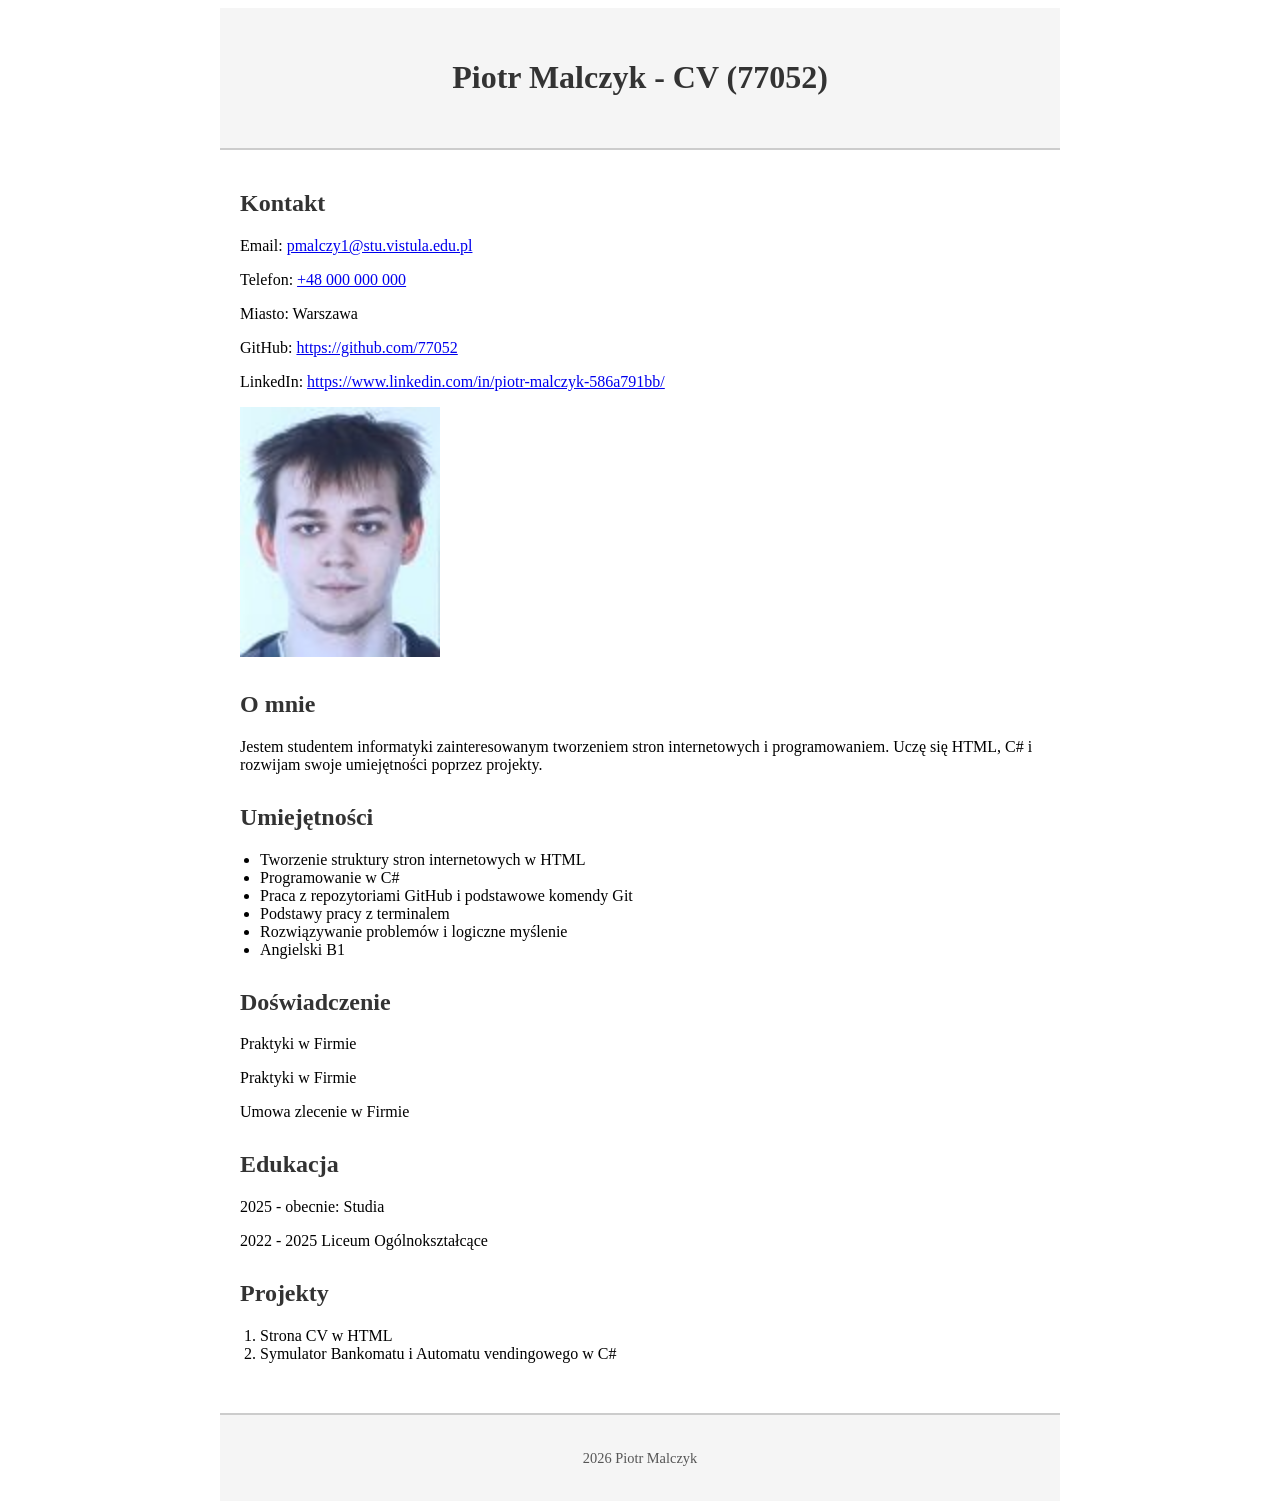
<file: zad1_cv/index.html>
<!DOCTYPE html>
<html lang="pl">
<head>
	<link rel="stylesheet" href="style.css">
    <meta charset="UTF-8">
    <title>CV - Piotr Malczyk (77052)</title>
    <meta name="viewport" content="width=device-width, initial-scale=1.0">
</head>
<body>

<header>
    <h1>Piotr Malczyk - CV (77052)</h1>
</header>

<main>

    <section>
        <h2>Kontakt</h2>
        <p>Email: <a href="mailto:pmalczy1@stu.vistula.edu.pl">pmalczy1@stu.vistula.edu.pl</a></p>
        <p>Telefon: <a href="tel:+48000000000">+48 000 000 000</a></p>
        <p>Miasto: Warszawa</p>

        <p>
            GitHub: 
            <a href="https://github.com/77052" target="_blank" rel="noopener noreferrer">
                https://github.com/77052
            </a>
        </p>

		<p>
            LinkedIn: 
            <a href="https://www.linkedin.com/in/piotr-malczyk-586a791bb/" target="_blank" rel="noopener noreferrer">
                https://www.linkedin.com/in/piotr-malczyk-586a791bb/
            </a>
        </p>

        <img src="zdjęcie.jpg" alt="Zdjęcie profilowe Piotr Malczyk" width="200">
    </section>

    <section>
        <h2>O mnie</h2>
        <p>
            Jestem studentem informatyki zainteresowanym tworzeniem stron internetowych i programowaniem.
            Uczę się HTML, C# i rozwijam swoje umiejętności poprzez projekty.
        </p>
    </section>

    <section>
        <h2>Umiejętności</h2>
        <ul>
			<li>Tworzenie struktury stron internetowych w HTML</li>
			<li>Programowanie w C#</li>
			<li>Praca z repozytoriami GitHub i podstawowe komendy Git</li>
			<li>Podstawy pracy z terminalem</li>
			<li>Rozwiązywanie problemów i logiczne myślenie</li>
			<li>Angielski B1</li>
        </ul>
    </section>

    <section>
        <h2>Doświadczenie</h2>

        <article>
            <p>Praktyki w Firmie</p>
        </article>

        <article>
            <p>Praktyki w Firmie </p>
        </article>
		
		<article>
			<p>Umowa zlecenie w Firmie</p>
		</article>

    </section>

    <section>
        <h2>Edukacja</h2>
        <p>2025 - obecnie: Studia</p>
        <p>2022 - 2025 Liceum Ogólnokształcące</p>
    </section>

    <section>
        <h2>Projekty</h2>
        <ol>
            <li>Strona CV w HTML</li>
            <li>Symulator Bankomatu i Automatu vendingowego w C#</li>
        </ol>
    </section>

</main>

<footer>
    <p>2026 Piotr Malczyk</p>
</footer>

</body>
</html>
</file>
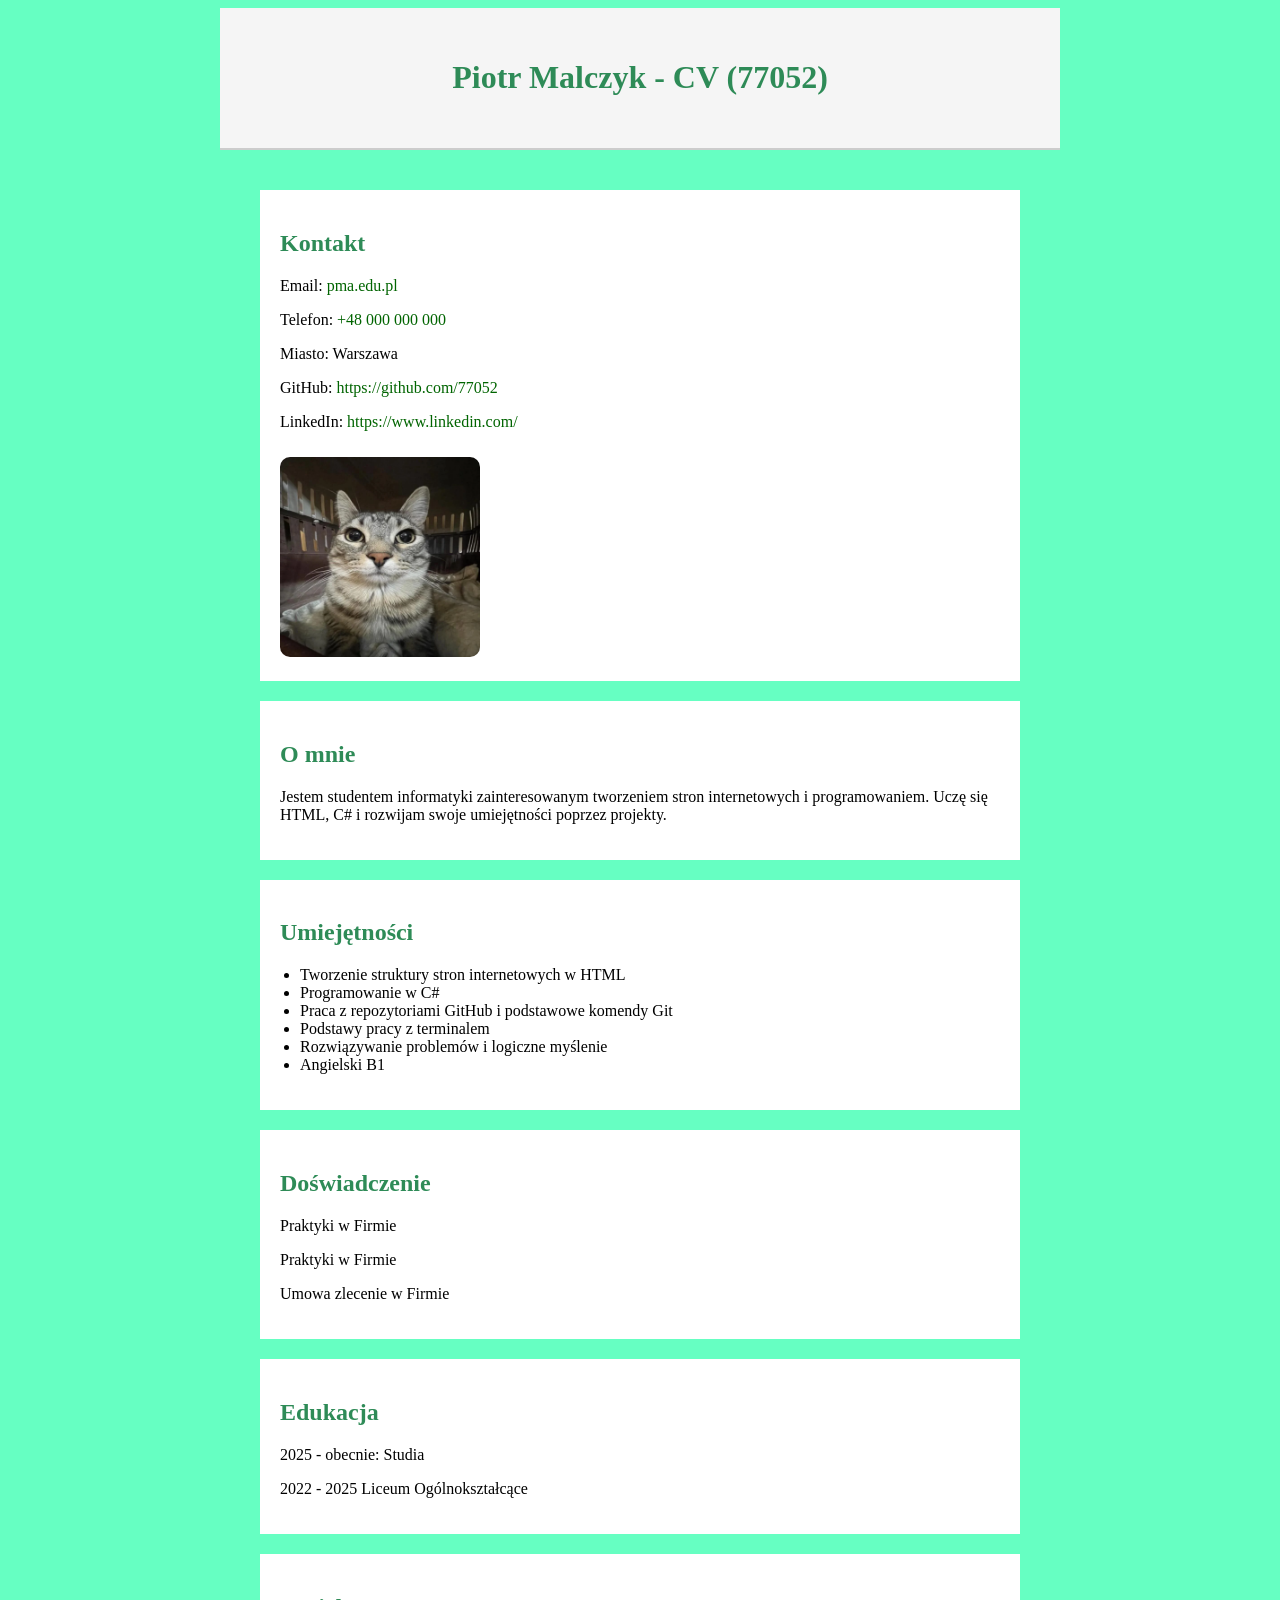
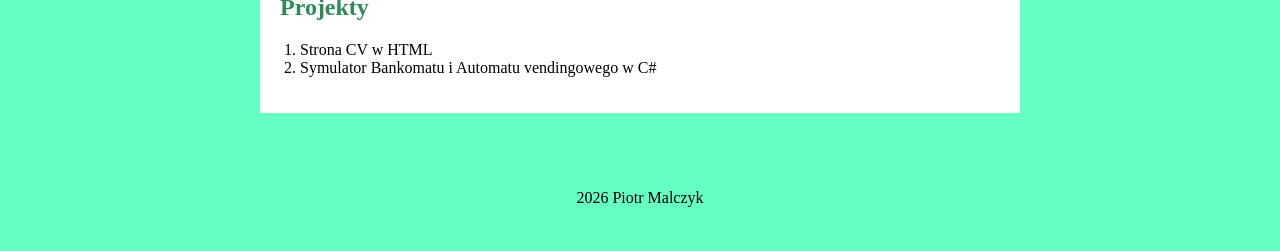
<file: zad2_css/index.html>
<!DOCTYPE html>
<html lang="pl">
<head>
	<link rel="stylesheet" href="styles.css">
    <meta charset="UTF-8">
    <title>CV - Piotr Malczyk (77052)</title>
    <meta name="viewport" content="width=device-width, initial-scale=1.0">
</head>
<body>

<header>
    <h1>Piotr Malczyk - CV (77052)</h1>
</header>

<main>

    <section>
        <h2>Kontakt</h2>
        <p>Email: <a href="mailto:pma.edu.pl">pma.edu.pl</a></p>
        <p>Telefon: <a href="tel:+48000000000">+48 000 000 000</a></p>
        <p>Miasto: Warszawa</p>

        <p>
            GitHub: 
            <a href="https://github.com/77052" target="_blank" rel="noopener noreferrer">
                https://github.com/77052
            </a>
        </p>

		<p>
            LinkedIn: 
            <a href="https://www.linkedin.com/" target="_blank" rel="noopener noreferrer">
                https://www.linkedin.com/
            </a>
        </p>

        <img src="zdjęcie.jpg" alt="Zdjęcie profilowe Piotr Malczyk" width="200">
    </section>

    <section>
        <h2>O mnie</h2>
        <p>
            Jestem studentem informatyki zainteresowanym tworzeniem stron internetowych i programowaniem.
            Uczę się HTML, C# i rozwijam swoje umiejętności poprzez projekty.
        </p>
    </section>

    <section>
        <h2>Umiejętności</h2>
        <ul>
			<li>Tworzenie struktury stron internetowych w HTML</li>
			<li>Programowanie w C#</li>
			<li>Praca z repozytoriami GitHub i podstawowe komendy Git</li>
			<li>Podstawy pracy z terminalem</li>
			<li>Rozwiązywanie problemów i logiczne myślenie</li>
			<li>Angielski B1</li>
        </ul>
    </section>

    <section>
        <h2>Doświadczenie</h2>

        <article>
            <p>Praktyki w Firmie</p>
        </article>

        <article>
            <p>Praktyki w Firmie </p>
        </article>
		
		<article>
			<p>Umowa zlecenie w Firmie</p>
		</article>

    </section>

    <section>
        <h2>Edukacja</h2>
        <p>2025 - obecnie: Studia</p>
        <p>2022 - 2025 Liceum Ogólnokształcące</p>
    </section>

    <section>
        <h2>Projekty</h2>
        <ol>
            <li>Strona CV w HTML</li>
            <li>Symulator Bankomatu i Automatu vendingowego w C#</li>
        </ol>
    </section>

</main>

<footer>
    <p>2026 Piotr Malczyk</p>
</footer>

</body>
</html>
</file>
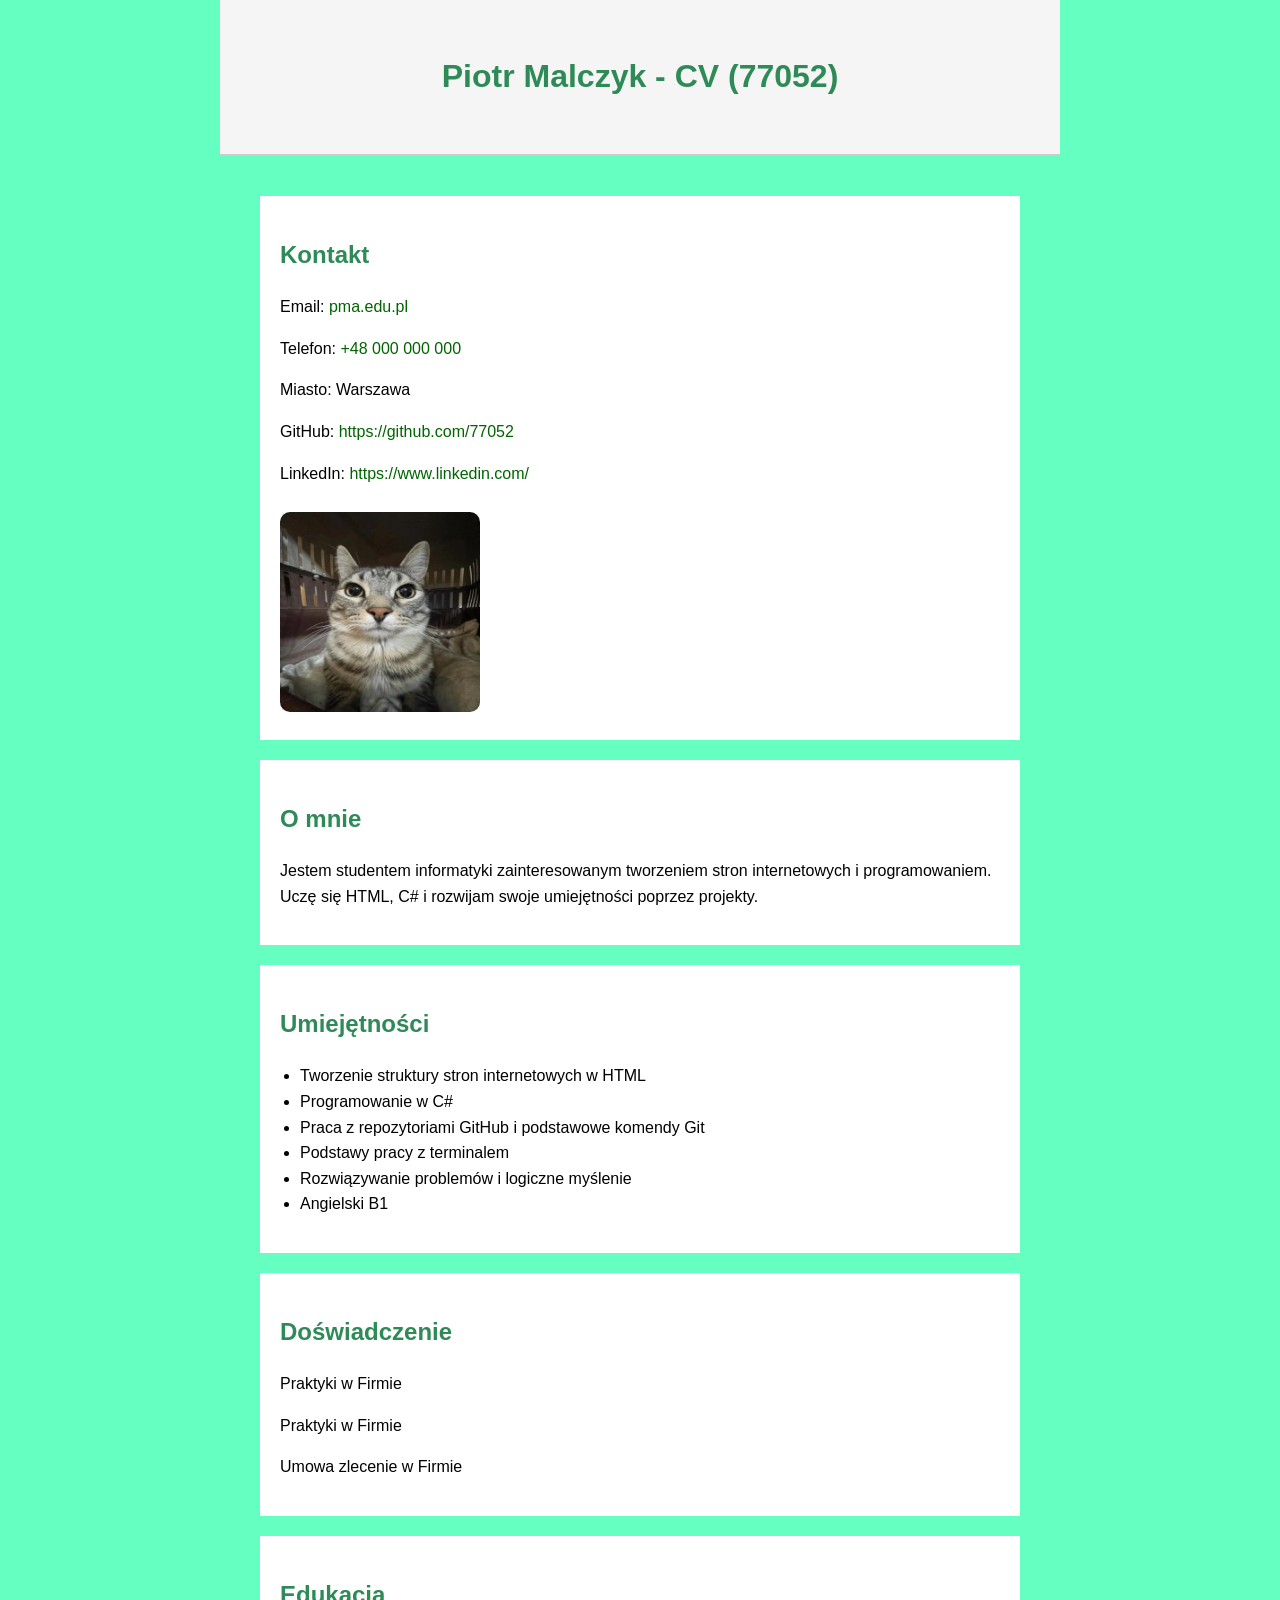
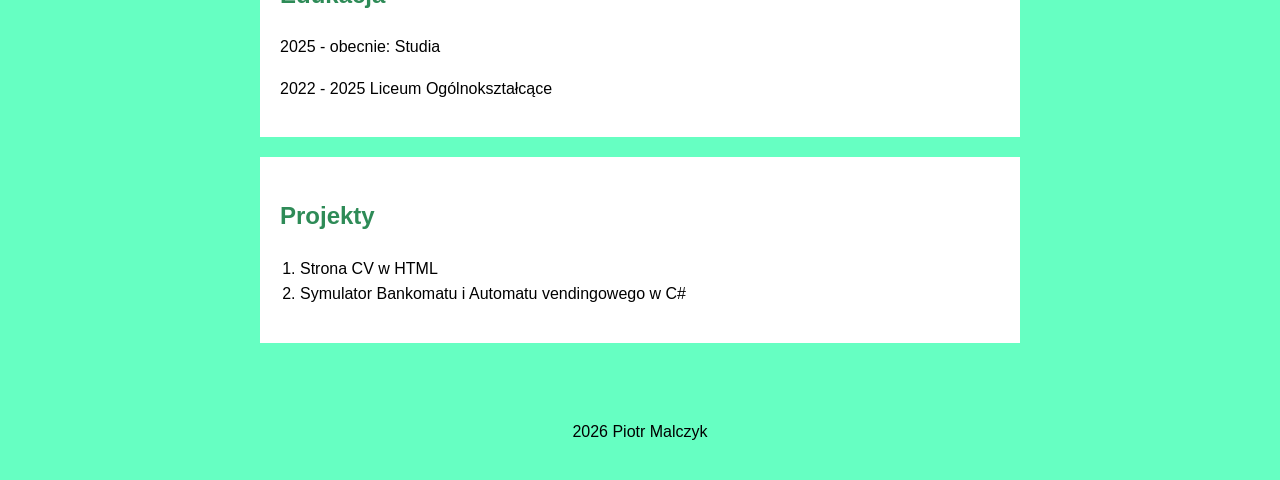
<file: zad3_motyw/index.html>
<!DOCTYPE html>
<html lang="pl">
<head>
	<link rel="stylesheet" href="green.css">
    <meta charset="UTF-8">
    <title>CV - Piotr Malczyk (77052)</title>
    <meta name="viewport" content="width=device-width, initial-scale=1.0">
</head>
<body>

<header>
    <h1>Piotr Malczyk - CV (77052)</h1>
</header>

<main>

    <section>
        <h2>Kontakt</h2>
        <p>Email: <a href="mailto:pma.edu.pl">pma.edu.pl</a></p>
        <p>Telefon: <a href="tel:+48000000000">+48 000 000 000</a></p>
        <p>Miasto: Warszawa</p>

        <p>
            GitHub: 
            <a href="https://github.com/77052" target="_blank" rel="noopener noreferrer">
                https://github.com/77052
            </a>
        </p>

		<p>
            LinkedIn: 
            <a href="https://www.linkedin.com/" target="_blank" rel="noopener noreferrer">
                https://www.linkedin.com/
            </a>
        </p>

        <img src="zdjęcie.jpg" alt="Zdjęcie profilowe Piotr Malczyk" width="200">
    </section>

    <section>
        <h2>O mnie</h2>
        <p>
            Jestem studentem informatyki zainteresowanym tworzeniem stron internetowych i programowaniem.
            Uczę się HTML, C# i rozwijam swoje umiejętności poprzez projekty.
        </p>
    </section>

    <section>
        <h2>Umiejętności</h2>
        <ul>
			<li>Tworzenie struktury stron internetowych w HTML</li>
			<li>Programowanie w C#</li>
			<li>Praca z repozytoriami GitHub i podstawowe komendy Git</li>
			<li>Podstawy pracy z terminalem</li>
			<li>Rozwiązywanie problemów i logiczne myślenie</li>
			<li>Angielski B1</li>
        </ul>
    </section>

    <section>
        <h2>Doświadczenie</h2>

        <article>
            <p>Praktyki w Firmie</p>
        </article>

        <article>
            <p>Praktyki w Firmie </p>
        </article>
		
		<article>
			<p>Umowa zlecenie w Firmie</p>
		</article>

    </section>

    <section>
        <h2>Edukacja</h2>
        <p>2025 - obecnie: Studia</p>
        <p>2022 - 2025 Liceum Ogólnokształcące</p>
    </section>

    <section>
        <h2>Projekty</h2>
        <ol>
            <li>Strona CV w HTML</li>
            <li>Symulator Bankomatu i Automatu vendingowego w C#</li>
        </ol>
    </section>

</main>

<footer>
    <p>2026 Piotr Malczyk</p>
</footer>

</body>
</html>
</file>
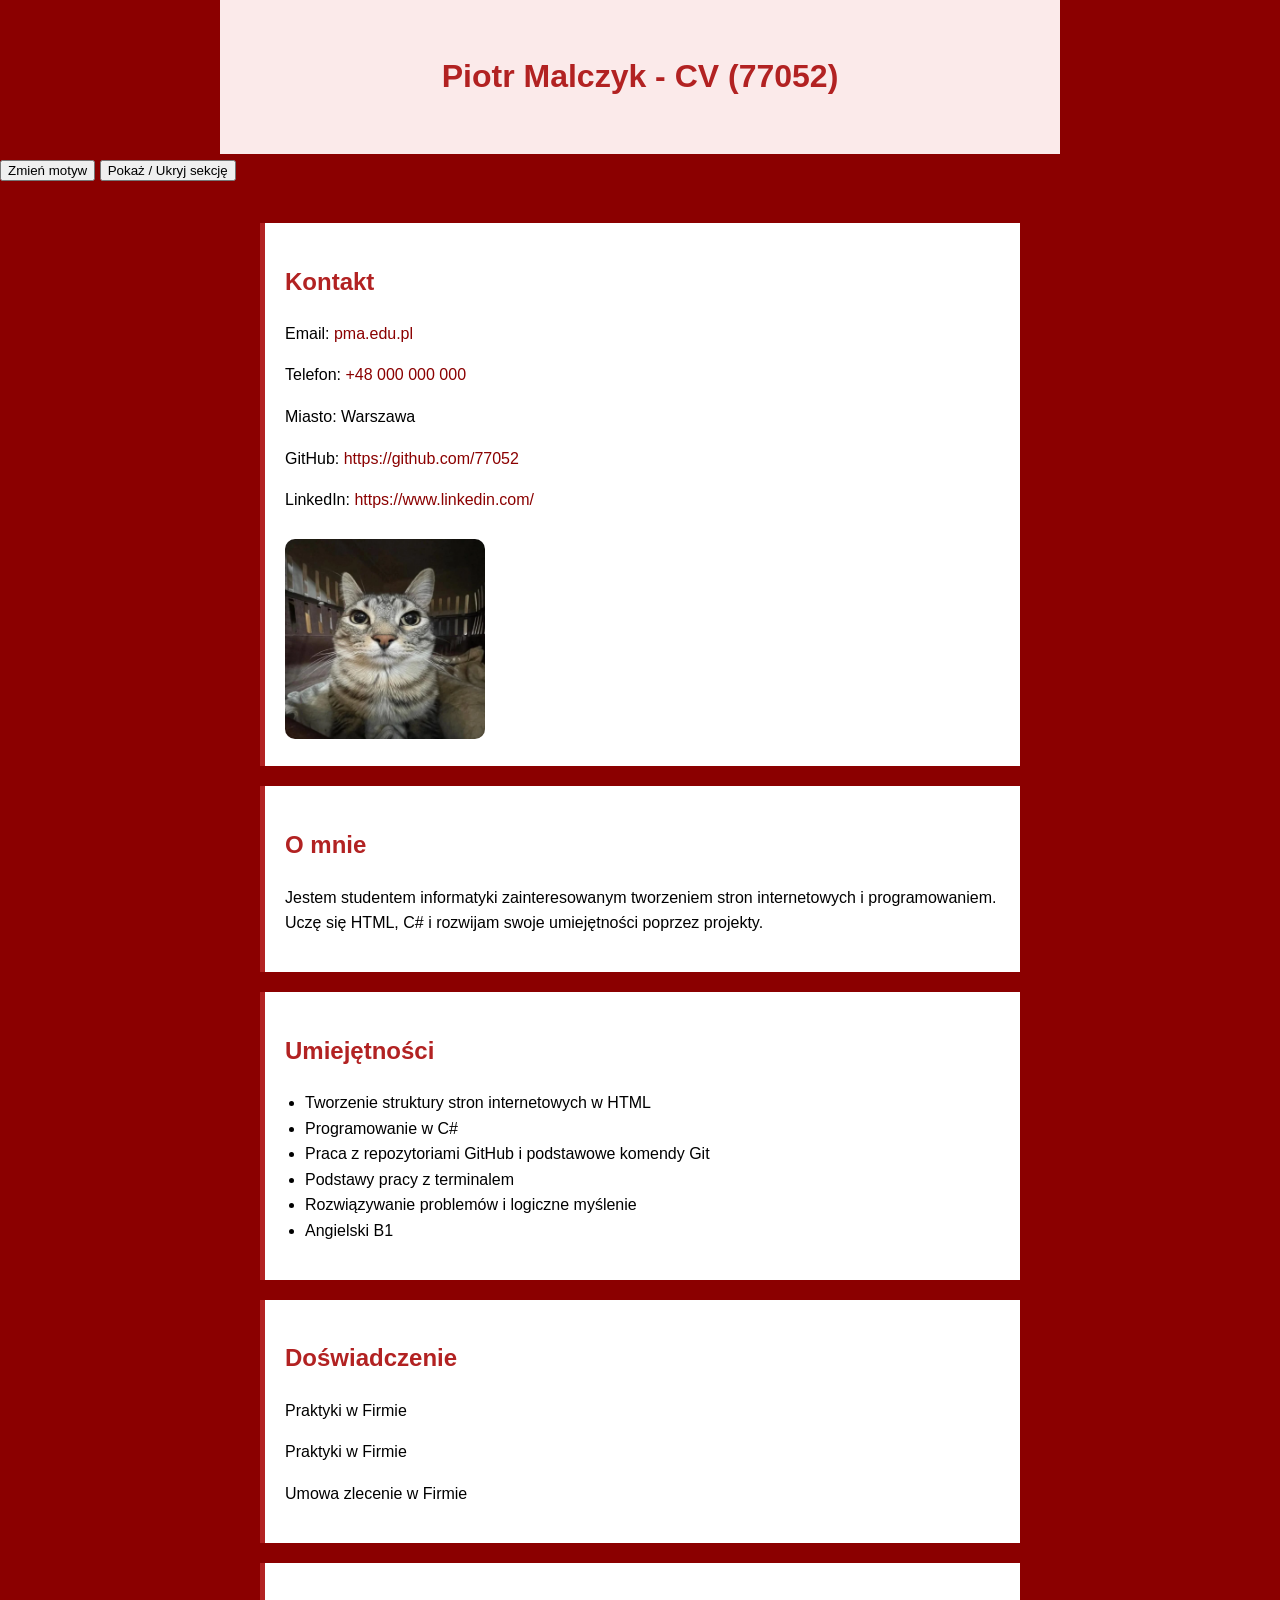
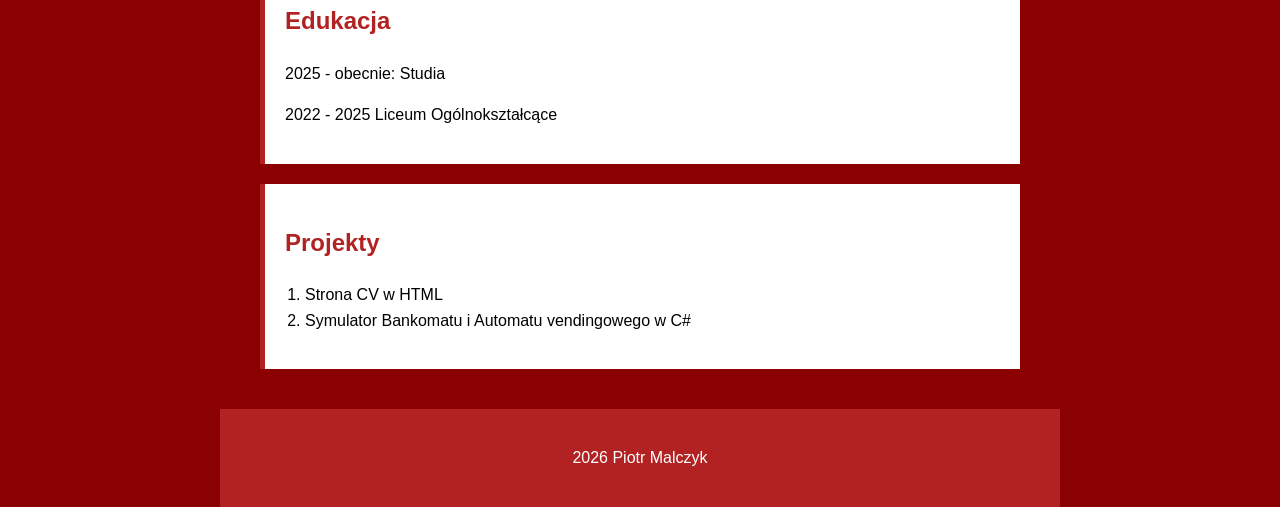
<file: zad4/index.html>
<!DOCTYPE html>
<html lang="pl">
<head>
	<link id="themeStylesheet" rel="stylesheet" href="red.css">
    <meta charset="UTF-8">
    <title>CV - Piotr Malczyk (77052)</title>
    <meta name="viewport" content="width=device-width, initial-scale=1.0">
</head>
<body>

<header>
    <h1>Piotr Malczyk - CV (77052)</h1>
</header>

<div>
    <button onclick="changeTheme()">Zmień motyw</button>
    <button onclick="toggleSection()">Pokaż / Ukryj sekcję</button>
</div>

<main>

    <section>
        <h2>Kontakt</h2>
        <p>Email: <a href="mailto:pma.edu.pl">pma.edu.pl</a></p>
        <p>Telefon: <a href="tel:+48000000000">+48 000 000 000</a></p>
        <p>Miasto: Warszawa</p>

        <p>
            GitHub: 
            <a href="https://github.com/77052" target="_blank" rel="noopener noreferrer">
                https://github.com/77052
            </a>
        </p>

		<p>
            LinkedIn: 
            <a href="https://www.linkedin.com/" target="_blank" rel="noopener noreferrer">
                https://www.linkedin.com/
            </a>
        </p>

        <img src="zdjęcie.jpg" alt="Zdjęcie profilowe Piotr Malczyk" width="200">
    </section>

    <section>
        <h2>O mnie</h2>
        <p>
            Jestem studentem informatyki zainteresowanym tworzeniem stron internetowych i programowaniem.
            Uczę się HTML, C# i rozwijam swoje umiejętności poprzez projekty.
        </p>
    </section>

    <section id="umiejętności">
        <h2>Umiejętności</h2>
        <ul>
			<li>Tworzenie struktury stron internetowych w HTML</li>
			<li>Programowanie w C#</li>
			<li>Praca z repozytoriami GitHub i podstawowe komendy Git</li>
			<li>Podstawy pracy z terminalem</li>
			<li>Rozwiązywanie problemów i logiczne myślenie</li>
			<li>Angielski B1</li>
        </ul>
    </section>

    <section>
        <h2>Doświadczenie</h2>

        <article>
            <p>Praktyki w Firmie</p>
        </article>

        <article>
            <p>Praktyki w Firmie </p>
        </article>
		
		<article>
			<p>Umowa zlecenie w Firmie</p>
		</article>

    </section>

    <section>
        <h2>Edukacja</h2>
        <p>2025 - obecnie: Studia</p>
        <p>2022 - 2025 Liceum Ogólnokształcące</p>
    </section>

    <section>
        <h2>Projekty</h2>
        <ol>
            <li>Strona CV w HTML</li>
            <li>Symulator Bankomatu i Automatu vendingowego w C#</li>
        </ol>
    </section>

</main>

<footer>
    <p>2026 Piotr Malczyk</p>
</footer>

<script src="script.js"></script>
</body>
</html>
</file>
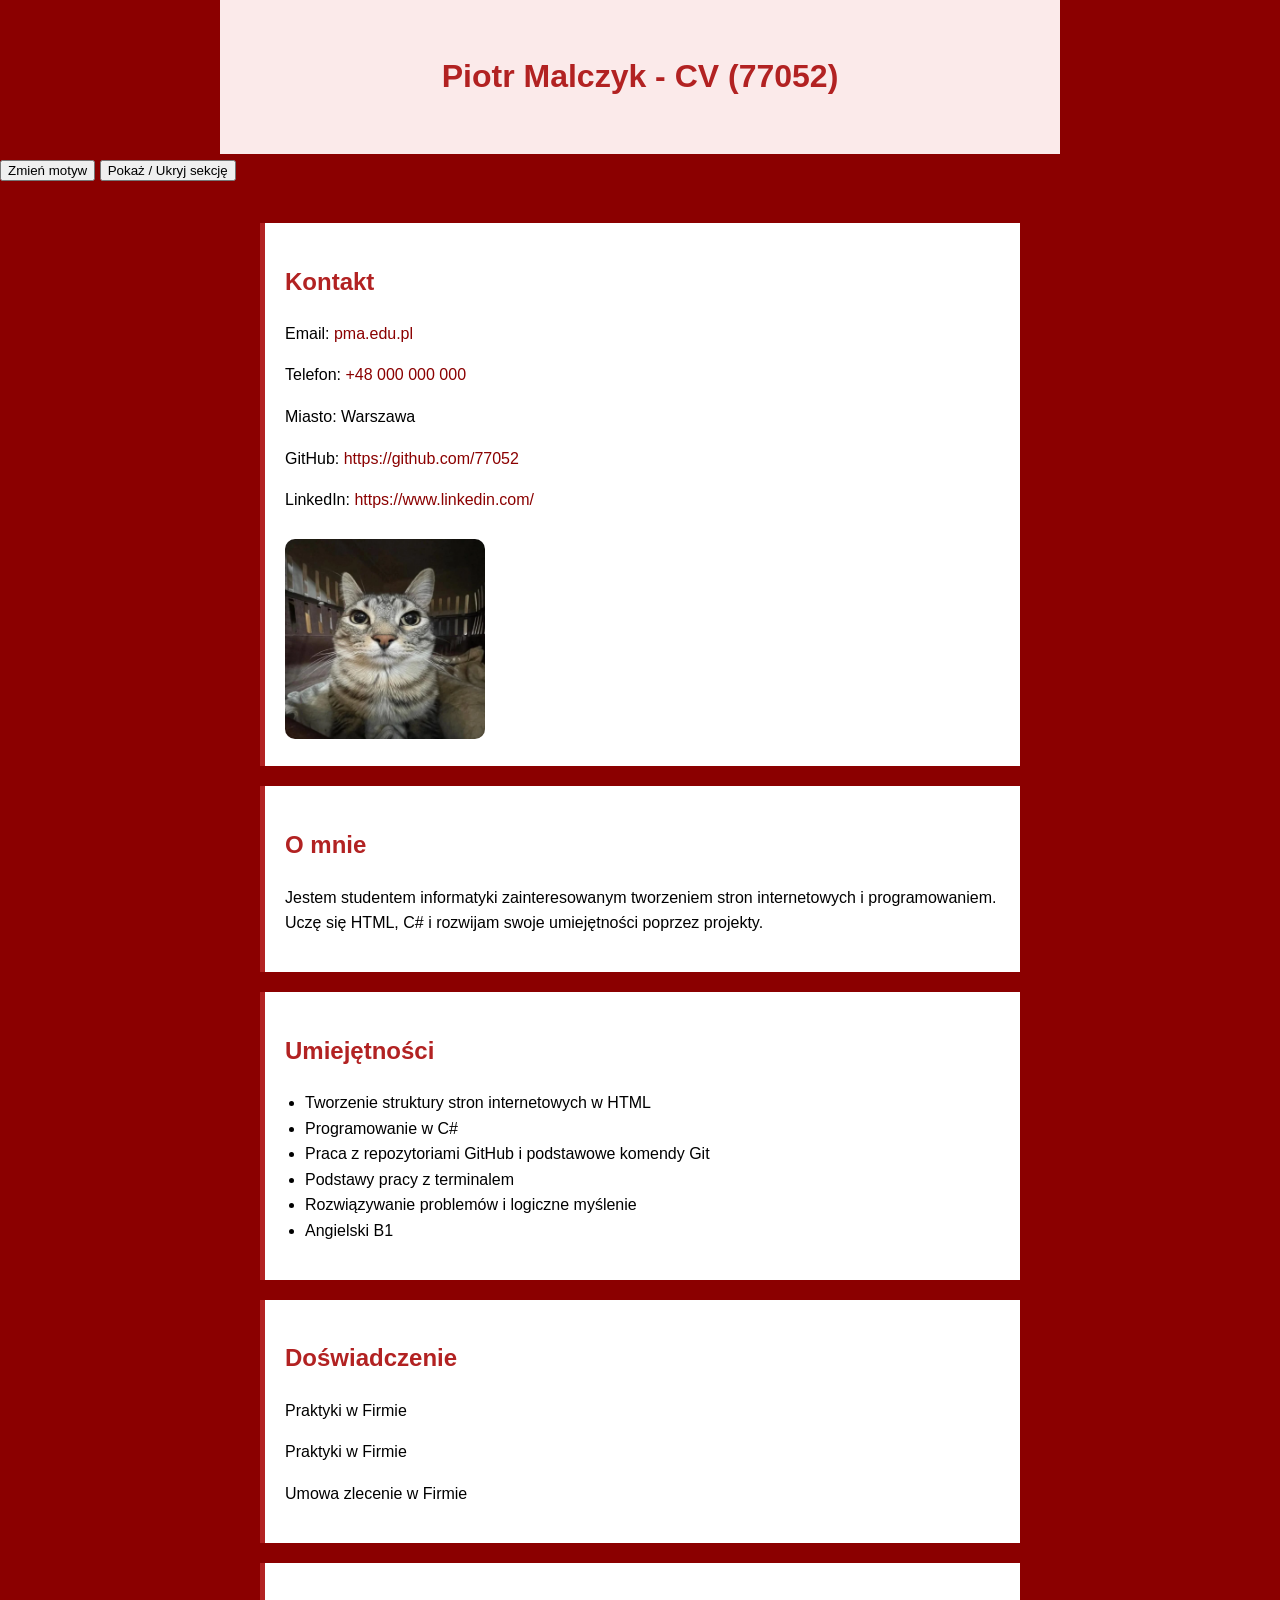
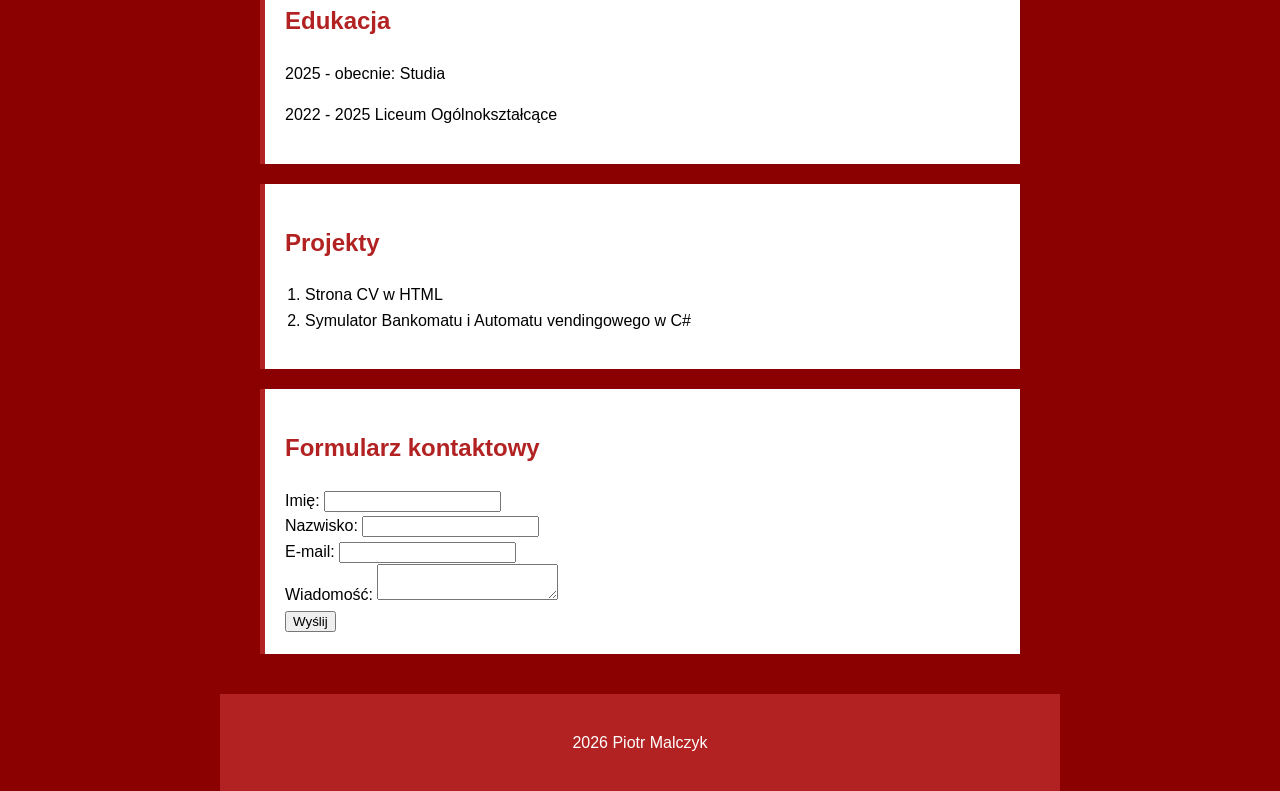
<file: zad5/index.html>
<!DOCTYPE html>
<html lang="pl">
<head>
	<link id="themeStylesheet" rel="stylesheet" href="red.css">
    <meta charset="UTF-8">
    <title>CV - Piotr Malczyk (77052)</title>
    <meta name="viewport" content="width=device-width, initial-scale=1.0">
</head>
<body>

<header>
    <h1>Piotr Malczyk - CV (77052)</h1>
</header>

<div>
    <button onclick="changeTheme()">Zmień motyw</button>
    <button onclick="toggleSection()">Pokaż / Ukryj sekcję</button>
</div>

<main>

    <section>
        <h2>Kontakt</h2>
        <p>Email: <a href="mailto:pma.edu.pl">pma.edu.pl</a></p>
        <p>Telefon: <a href="tel:+48000000000">+48 000 000 000</a></p>
        <p>Miasto: Warszawa</p>

        <p>
            GitHub: 
            <a href="https://github.com/77052" target="_blank" rel="noopener noreferrer">
                https://github.com/77052
            </a>
        </p>

		<p>
            LinkedIn: 
            <a href="https://www.linkedin.com/" target="_blank" rel="noopener noreferrer">
                https://www.linkedin.com/
            </a>
        </p>

        <img src="zdjęcie.jpg" alt="Zdjęcie profilowe Piotr Malczyk" width="200">
    </section>

    <section>
        <h2>O mnie</h2>
        <p>
            Jestem studentem informatyki zainteresowanym tworzeniem stron internetowych i programowaniem.
            Uczę się HTML, C# i rozwijam swoje umiejętności poprzez projekty.
        </p>
    </section>

    <section id="umiejętności">
        <h2>Umiejętności</h2>
        <ul>
			<li>Tworzenie struktury stron internetowych w HTML</li>
			<li>Programowanie w C#</li>
			<li>Praca z repozytoriami GitHub i podstawowe komendy Git</li>
			<li>Podstawy pracy z terminalem</li>
			<li>Rozwiązywanie problemów i logiczne myślenie</li>
			<li>Angielski B1</li>
        </ul>
    </section>

    <section>
        <h2>Doświadczenie</h2>

        <article>
            <p>Praktyki w Firmie</p>
        </article>

        <article>
            <p>Praktyki w Firmie </p>
        </article>
		
		<article>
			<p>Umowa zlecenie w Firmie</p>
		</article>

    </section>

    <section>
        <h2>Edukacja</h2>
        <p>2025 - obecnie: Studia</p>
        <p>2022 - 2025 Liceum Ogólnokształcące</p>
    </section>

    <section>
        <h2>Projekty</h2>
        <ol>
            <li>Strona CV w HTML</li>
            <li>Symulator Bankomatu i Automatu vendingowego w C#</li>
        </ol>
    </section>

	<section>
        <h2>Formularz kontaktowy</h2>

        <form id="contactForm" novalidate>
            <label>Imię:
                <input type="text" id="firstName" required pattern="^[A-Za-zÀ-ž\s-]+$">
                <div class="error" id="firstNameError"></div>
            </label>

            <label>Nazwisko:
                <input type="text" id="lastName" required pattern="^[A-Za-zÀ-ž\s-]+$">
                <div class="error" id="lastNameError"></div>
            </label>

            <label>E-mail:
                <input type="email" id="email" required>
                <div class="error" id="emailError"></div>
            </label>

            <label>Wiadomość:
                <textarea id="message" required></textarea>
                <div class="error" id="messageError"></div>
            </label>

            <button type="submit">Wyślij</button>
        </form>
    </section>
	
</main>

<footer>
    <p>2026 Piotr Malczyk</p>
</footer>

<script src="script.js"></script>
</body>
</html>
</file>
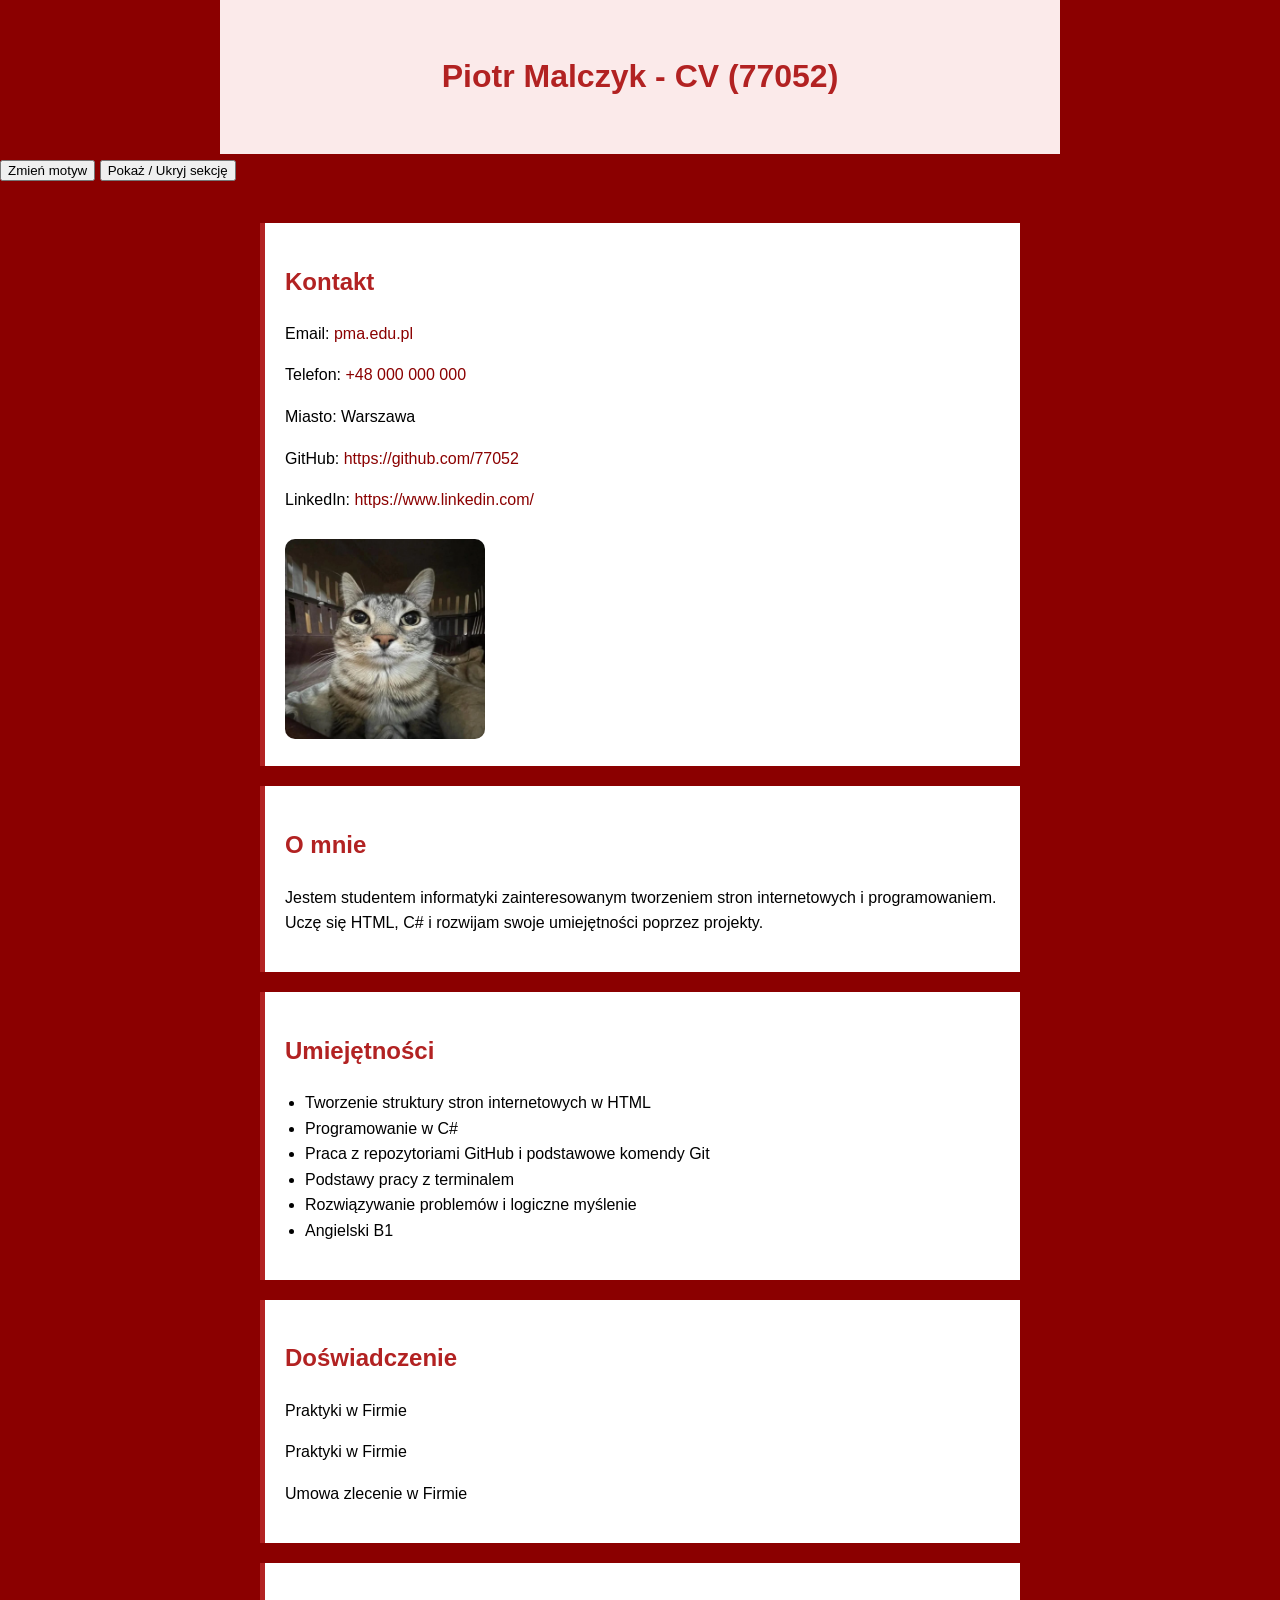
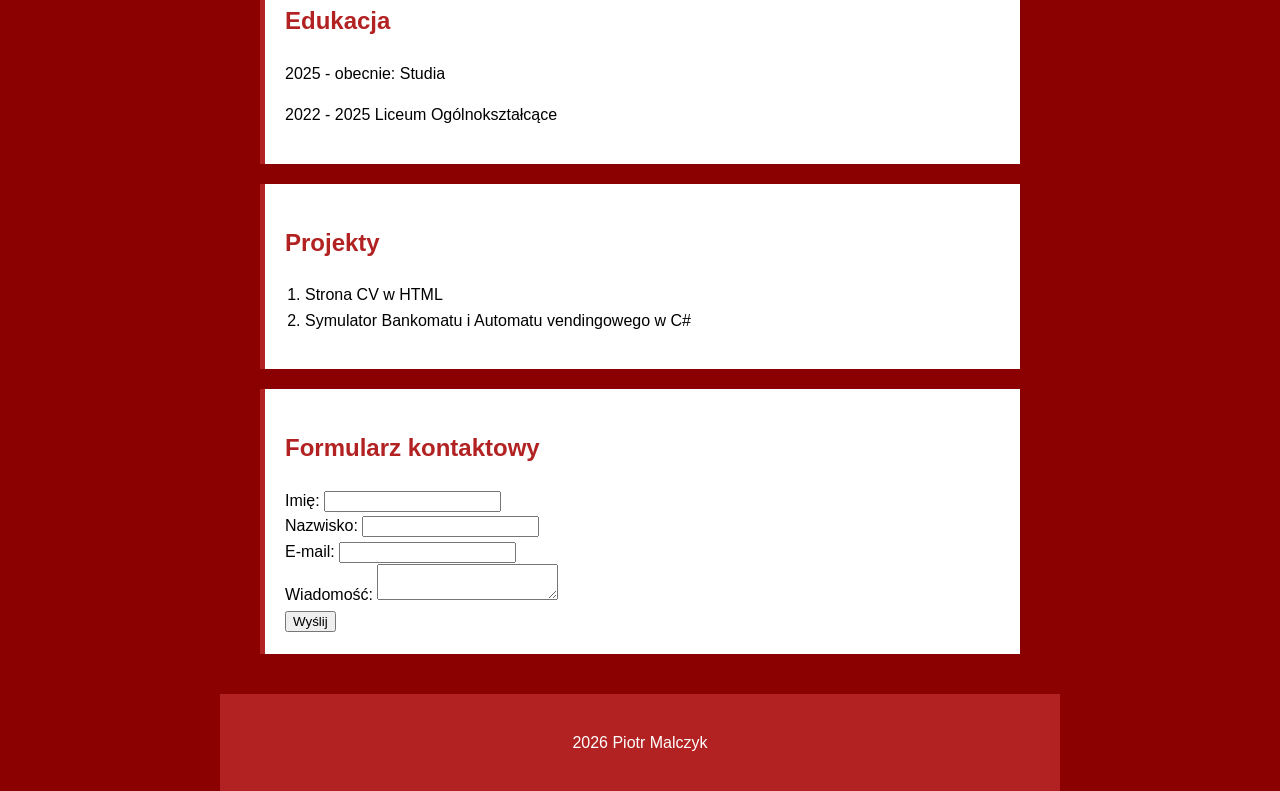
<file: zad6/index.html>
<!DOCTYPE html>
<html lang="pl">
<head>
	<link id="themeStylesheet" rel="stylesheet" href="red.css">
    <meta charset="UTF-8">
    <title>CV - Piotr Malczyk (77052)</title>
    <meta name="viewport" content="width=device-width, initial-scale=1.0">
</head>
<body>

<header>
    <h1>Piotr Malczyk - CV (77052)</h1>
</header>

<div>
    <button onclick="changeTheme()">Zmień motyw</button>
    <button onclick="toggleSection()">Pokaż / Ukryj sekcję</button>
</div>

<main>

    <section>
        <h2>Kontakt</h2>
        <p>Email: <a href="mailto:pma.edu.pl">pma.edu.pl</a></p>
        <p>Telefon: <a href="tel:+48000000000">+48 000 000 000</a></p>
        <p>Miasto: Warszawa</p>

        <p>
            GitHub: 
            <a href="https://github.com/77052" target="_blank" rel="noopener noreferrer">
                https://github.com/77052
            </a>
        </p>

		<p>
            LinkedIn: 
            <a href="https://www.linkedin.com/" target="_blank" rel="noopener noreferrer">
                https://www.linkedin.com/
            </a>
        </p>

        <img src="zdjęcie.jpg" alt="Zdjęcie profilowe Piotr Malczyk" width="200">
    </section>

    <section>
        <h2>O mnie</h2>
        <p>
            Jestem studentem informatyki zainteresowanym tworzeniem stron internetowych i programowaniem.
            Uczę się HTML, C# i rozwijam swoje umiejętności poprzez projekty.
        </p>
    </section>

    <section id="umiejętności">
        <h2>Umiejętności</h2>
        <ul id="skillsList"></ul>
    </section>

    <section>
        <h2>Doświadczenie</h2>

        <article>
            <p>Praktyki w Firmie</p>
        </article>

        <article>
            <p>Praktyki w Firmie </p>
        </article>
		
		<article>
			<p>Umowa zlecenie w Firmie</p>
		</article>

    </section>

    <section>
        <h2>Edukacja</h2>
        <p>2025 - obecnie: Studia</p>
        <p>2022 - 2025 Liceum Ogólnokształcące</p>
    </section>

    <section>
        <h2>Projekty</h2>
        <ol id="projectsList"></ol>
    </section>

	<section>
        <h2>Formularz kontaktowy</h2>

        <form id="contactForm" novalidate>
            <label>Imię:
                <input type="text" id="firstName" required pattern="^[A-Za-zÀ-ž\s-]+$">
                <div class="error" id="firstNameError"></div>
            </label>

            <label>Nazwisko:
                <input type="text" id="lastName" required pattern="^[A-Za-zÀ-ž\s-]+$">
                <div class="error" id="lastNameError"></div>
            </label>

            <label>E-mail:
                <input type="email" id="email" required>
                <div class="error" id="emailError"></div>
            </label>

            <label>Wiadomość:
                <textarea id="message" required></textarea>
                <div class="error" id="messageError"></div>
            </label>

            <button type="submit">Wyślij</button>
        </form>
    </section>
	
</main>

<footer>
    <p>2026 Piotr Malczyk</p>
</footer>

<script src="script.js"></script>
</body>
</html>
</file>
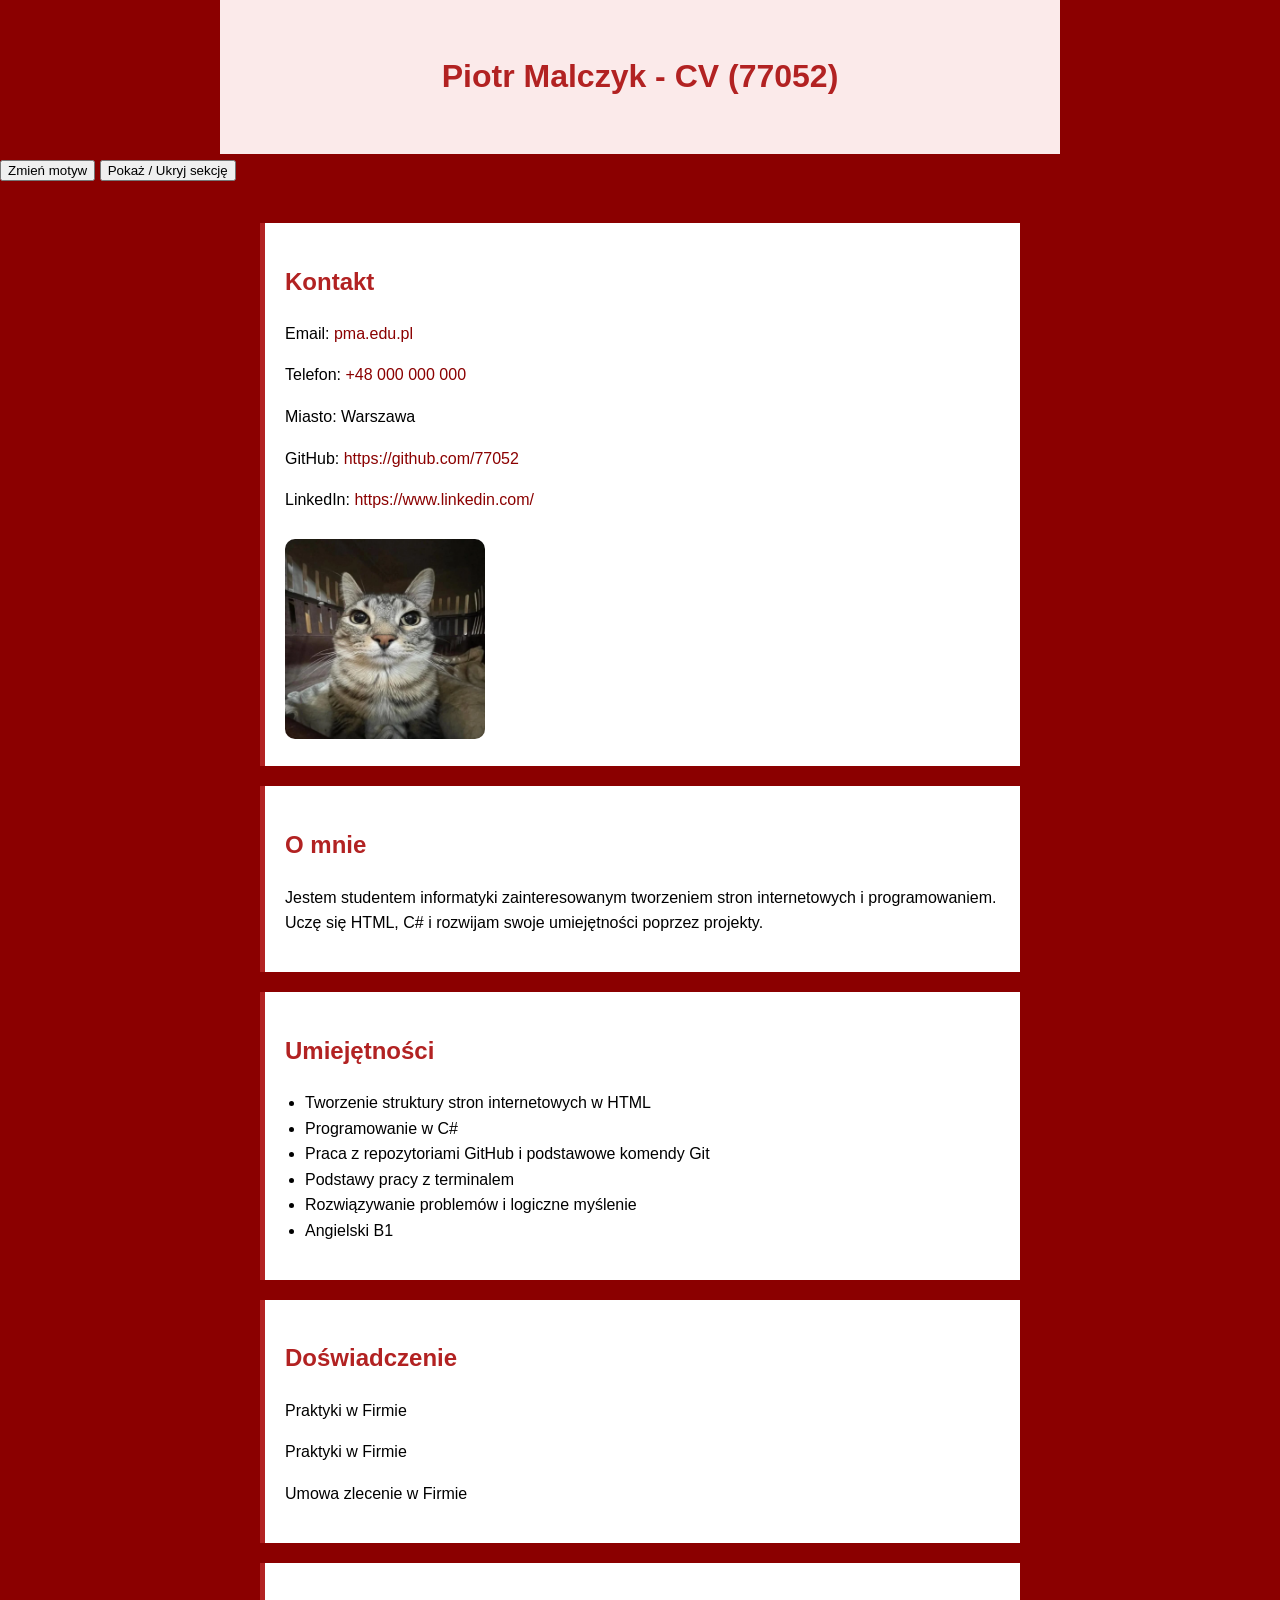
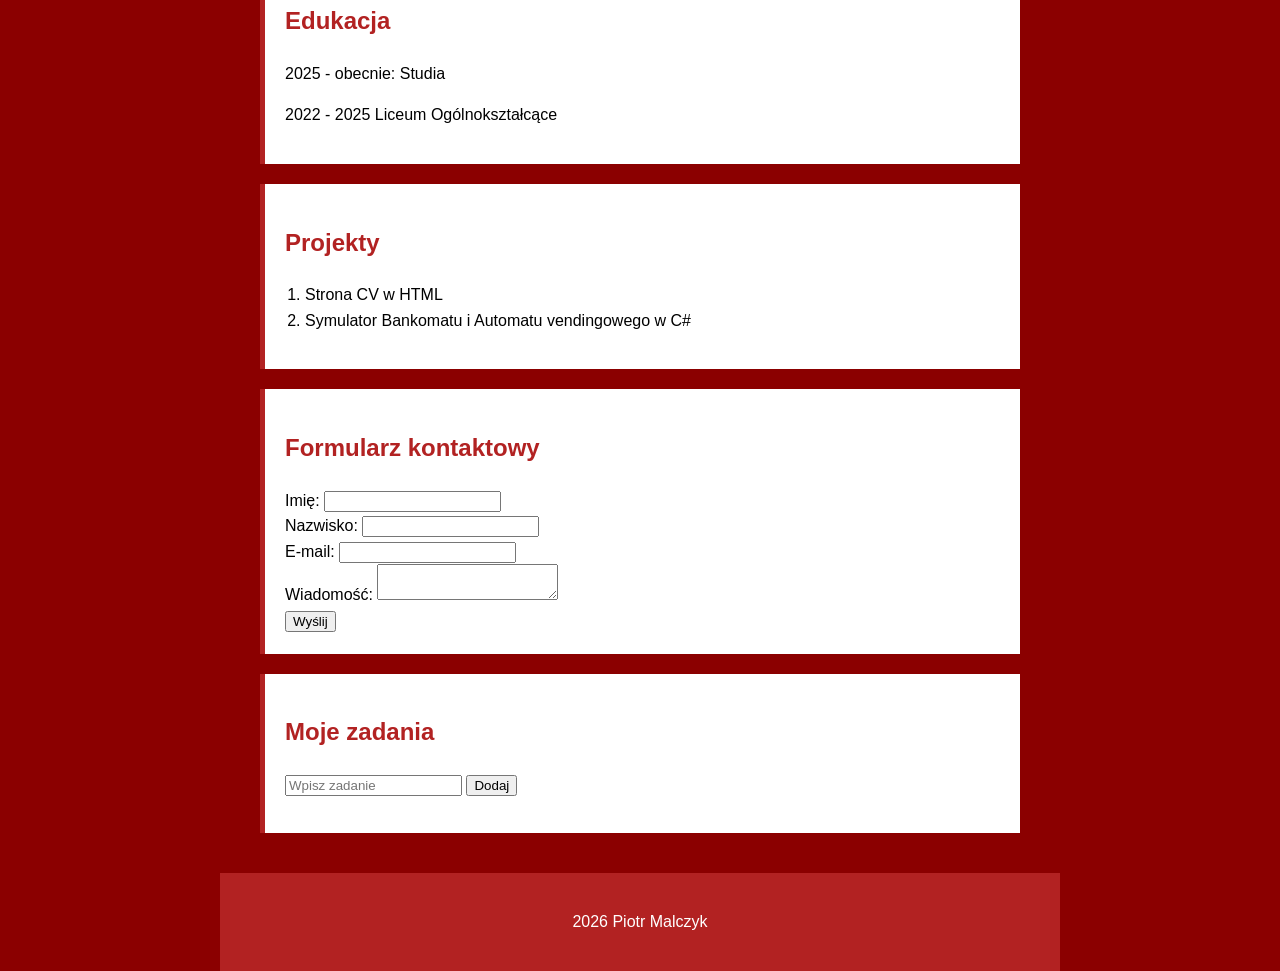
<file: zad7/index.html>
<!DOCTYPE html>
<html lang="pl">
<head>
	<link id="themeStylesheet" rel="stylesheet" href="red.css">
    <meta charset="UTF-8">
    <title>CV - Piotr Malczyk (77052)</title>
    <meta name="viewport" content="width=device-width, initial-scale=1.0">
</head>
<body>

<header>
    <h1>Piotr Malczyk - CV (77052)</h1>
</header>

<div>
    <button onclick="changeTheme()">Zmień motyw</button>
    <button onclick="toggleSection()">Pokaż / Ukryj sekcję</button>
</div>

<main>

    <section>
        <h2>Kontakt</h2>
        <p>Email: <a href="mailto:pma.edu.pl">pma.edu.pl</a></p>
        <p>Telefon: <a href="tel:+48000000000">+48 000 000 000</a></p>
        <p>Miasto: Warszawa</p>

        <p>
            GitHub: 
            <a href="https://github.com/77052" target="_blank" rel="noopener noreferrer">
                https://github.com/77052
            </a>
        </p>

		<p>
            LinkedIn: 
            <a href="https://www.linkedin.com/" target="_blank" rel="noopener noreferrer">
                https://www.linkedin.com/
            </a>
        </p>

        <img src="zdjęcie.jpg" alt="Zdjęcie profilowe Piotr Malczyk" width="200">
    </section>

    <section>
        <h2>O mnie</h2>
        <p>
            Jestem studentem informatyki zainteresowanym tworzeniem stron internetowych i programowaniem.
            Uczę się HTML, C# i rozwijam swoje umiejętności poprzez projekty.
        </p>
    </section>

    <section id="umiejętności">
        <h2>Umiejętności</h2>
        <ul id="skillsList"></ul>
    </section>

    <section>
        <h2>Doświadczenie</h2>

        <article>
            <p>Praktyki w Firmie</p>
        </article>

        <article>
            <p>Praktyki w Firmie </p>
        </article>
		
		<article>
			<p>Umowa zlecenie w Firmie</p>
		</article>

    </section>

    <section>
        <h2>Edukacja</h2>
        <p>2025 - obecnie: Studia</p>
        <p>2022 - 2025 Liceum Ogólnokształcące</p>
    </section>

    <section>
        <h2>Projekty</h2>
        <ol id="projectsList"></ol>
    </section>

	<section>
        <h2>Formularz kontaktowy</h2>

        <form id="contactForm" novalidate>
            <label>Imię:
                <input type="text" id="firstName" required pattern="^[A-Za-zÀ-ž\s-]+$">
                <div class="error" id="firstNameError"></div>
            </label>

            <label>Nazwisko:
                <input type="text" id="lastName" required pattern="^[A-Za-zÀ-ž\s-]+$">
                <div class="error" id="lastNameError"></div>
            </label>

            <label>E-mail:
                <input type="email" id="email" required>
                <div class="error" id="emailError"></div>
            </label>

            <label>Wiadomość:
                <textarea id="message" required></textarea>
                <div class="error" id="messageError"></div>
            </label>

            <button type="submit">Wyślij</button>
        </form>
    </section>
	
	<section>
    <h2>Moje zadania</h2>

    <input type="text" id="taskInput" placeholder="Wpisz zadanie">
    <button onclick="addTask()">Dodaj</button>

    <ul id="taskList"></ul>
	</section>
	
</main>

<footer>
    <p>2026 Piotr Malczyk</p>
</footer>

<script src="script.js"></script>
</body>
</html>
</file>
<file: zad1_cv/style.css>
<head>
    <meta charset="UTF-8">
    <title>CV - Piotr Malczyk</title>
    <meta name="viewport" content="width=device-width, initial-scale=1.0">
    <style>
        body {
            font-family: Arial, sans-serif;
            line-height: 1.6;
            margin: 0;
            padding: 0;
        }

        header, main, footer {
            max-width: 800px;
            margin: 0 auto;
            padding: 20px;
        }

        header {
            text-align: center;
            background-color: #f5f5f5;
            padding: 30px 20px;
            border-bottom: 2px solid #ccc;
        }

        section {
            margin-bottom: 30px;
        }

        h1, h2 {
            color: #333;
        }

        ul, ol {
            padding-left: 20px;
        }

        footer {
            text-align: center;
            background-color: #f5f5f5;
            padding: 20px;
            border-top: 2px solid #ccc;
            font-size: 0.9em;
            color: #555;
        }

        footer a {
            color: #333;
            text-decoration: none;
        }

        footer a:hover {
            text-decoration: underline;
        }
    </style>
</head>
</file>
<file: zad2_css/styles.css>
body {
    background-color: #66ffc2 !important;
}
<head>
    <meta charset="UTF-8">
    <title>CV - Piotr Malczyk</title>
    <meta name="viewport" content="width=device-width, initial-scale=1.0">
    <link rel="stylesheet" href="styles.css">
body {
    font-family: Arial, sans-serif;
    background-color: #66ffc2; /* <-- TO USTAWIA TŁO */
    line-height: 1.6;
    margin: 0;
    padding: 0;
}

header, main, footer {
    max-width: 800px;
    margin: 0 auto;
    padding: 20px;
}

header {
    text-align: center;
    background-color: #f5f5f5;
    padding: 30px 20px;
    border-bottom: 2px solid #ccc;
}

section {
    background-color: white;
    margin: 20px;
    padding: 20px;
}

h1, h2 {
    color: #2e8b57;
}

a {
    color: #006400;
    text-decoration: none;
}

a:hover {
    text-decoration: underline;
}

ul, ol {
    padding-left: 20px;
}
footer {
    text-align: center;
}

img {
    margin-top: 10px;
    border-radius: 10px;
}
</file>
<file: zad3_motyw/green.css>
/* 77052 */
body {
    font-family: Arial, sans-serif;
    background-color: #66ffc2;
    line-height: 1.6;
    margin: 0;
    padding: 0;
}

header, main, footer {
    max-width: 800px;
    margin: 0 auto;
    padding: 20px;
}

header {
    text-align: center;
    background-color: #f5f5f5;
    padding: 30px 20px;
    border-bottom: 2px solid #ccc;
}

section {
    background-color: white;
    margin: 20px;
    padding: 20px;
}

h1, h2 {
    color: #2e8b57;
}

a {
    color: #006400;
    text-decoration: none;
}

a:hover {
    text-decoration: underline;
}

ul, ol {
    padding-left: 20px;
}
footer {
    text-align: center;
}

img {
    margin-top: 10px;
    border-radius: 10px;
}
</file>
<file: zad4/red.css>
/* 77052 */
body {
    background-color: #8b0000;
    font-family: Arial, sans-serif;
    line-height: 1.6;
    margin: 0;
    padding: 0;
}

header, main, footer {
    max-width: 800px;
    margin: 0 auto;
    padding: 20px;
}

header {
    text-align: center;
    background-color: #fbeaea;
    color: white;
    padding: 30px 20px;
    border-bottom: 3px solid #8b0000;
}

section {
    background-color: white;
    margin: 20px;
    padding: 20px;
    border-left: 5px solid #b22222;
}

h1, h2 {
    color: #b22222;
}

a {
    color: #8b0000;
    text-decoration: none;
}

a:hover {
    text-decoration: underline;
}

ul, ol {
    padding-left: 20px;
}

footer {
    text-align: center;
    background-color: #b22222;
    color: white;
}

img {
    margin-top: 10px;
    border-radius: 10px;
}
</file>
<file: zad5/red.css>
/* 77052 */
body {
    background-color: #8b0000;
    font-family: Arial, sans-serif;
    line-height: 1.6;
    margin: 0;
    padding: 0;
}

header, main, footer {
    max-width: 800px;
    margin: 0 auto;
    padding: 20px;
}

header {
    text-align: center;
    background-color: #fbeaea;
    color: white;
    padding: 30px 20px;
    border-bottom: 3px solid #8b0000;
}

section {
    background-color: white;
    margin: 20px;
    padding: 20px;
    border-left: 5px solid #b22222;
}

h1, h2 {
    color: #b22222;
}

a {
    color: #8b0000;
    text-decoration: none;
}

a:hover {
    text-decoration: underline;
}

ul, ol {
    padding-left: 20px;
}

footer {
    text-align: center;
    background-color: #b22222;
    color: white;
}

img {
    margin-top: 10px;
    border-radius: 10px;
}
</file>
<file: zad6/red.css>
/* 77052 */
body {
    background-color: #8b0000;
    font-family: Arial, sans-serif;
    line-height: 1.6;
    margin: 0;
    padding: 0;
}

header, main, footer {
    max-width: 800px;
    margin: 0 auto;
    padding: 20px;
}

header {
    text-align: center;
    background-color: #fbeaea;
    color: white;
    padding: 30px 20px;
    border-bottom: 3px solid #8b0000;
}

section {
    background-color: white;
    margin: 20px;
    padding: 20px;
    border-left: 5px solid #b22222;
}

h1, h2 {
    color: #b22222;
}

a {
    color: #8b0000;
    text-decoration: none;
}

a:hover {
    text-decoration: underline;
}

ul, ol {
    padding-left: 20px;
}

footer {
    text-align: center;
    background-color: #b22222;
    color: white;
}

img {
    margin-top: 10px;
    border-radius: 10px;
}
</file>
<file: zad7/red.css>
/* 77052 */
body {
    background-color: #8b0000;
    font-family: Arial, sans-serif;
    line-height: 1.6;
    margin: 0;
    padding: 0;
}

header, main, footer {
    max-width: 800px;
    margin: 0 auto;
    padding: 20px;
}

header {
    text-align: center;
    background-color: #fbeaea;
    color: white;
    padding: 30px 20px;
    border-bottom: 3px solid #8b0000;
}

section {
    background-color: white;
    margin: 20px;
    padding: 20px;
    border-left: 5px solid #b22222;
}

h1, h2 {
    color: #b22222;
}

a {
    color: #8b0000;
    text-decoration: none;
}

a:hover {
    text-decoration: underline;
}

ul, ol {
    padding-left: 20px;
}

footer {
    text-align: center;
    background-color: #b22222;
    color: white;
}

img {
    margin-top: 10px;
    border-radius: 10px;
}
</file>
